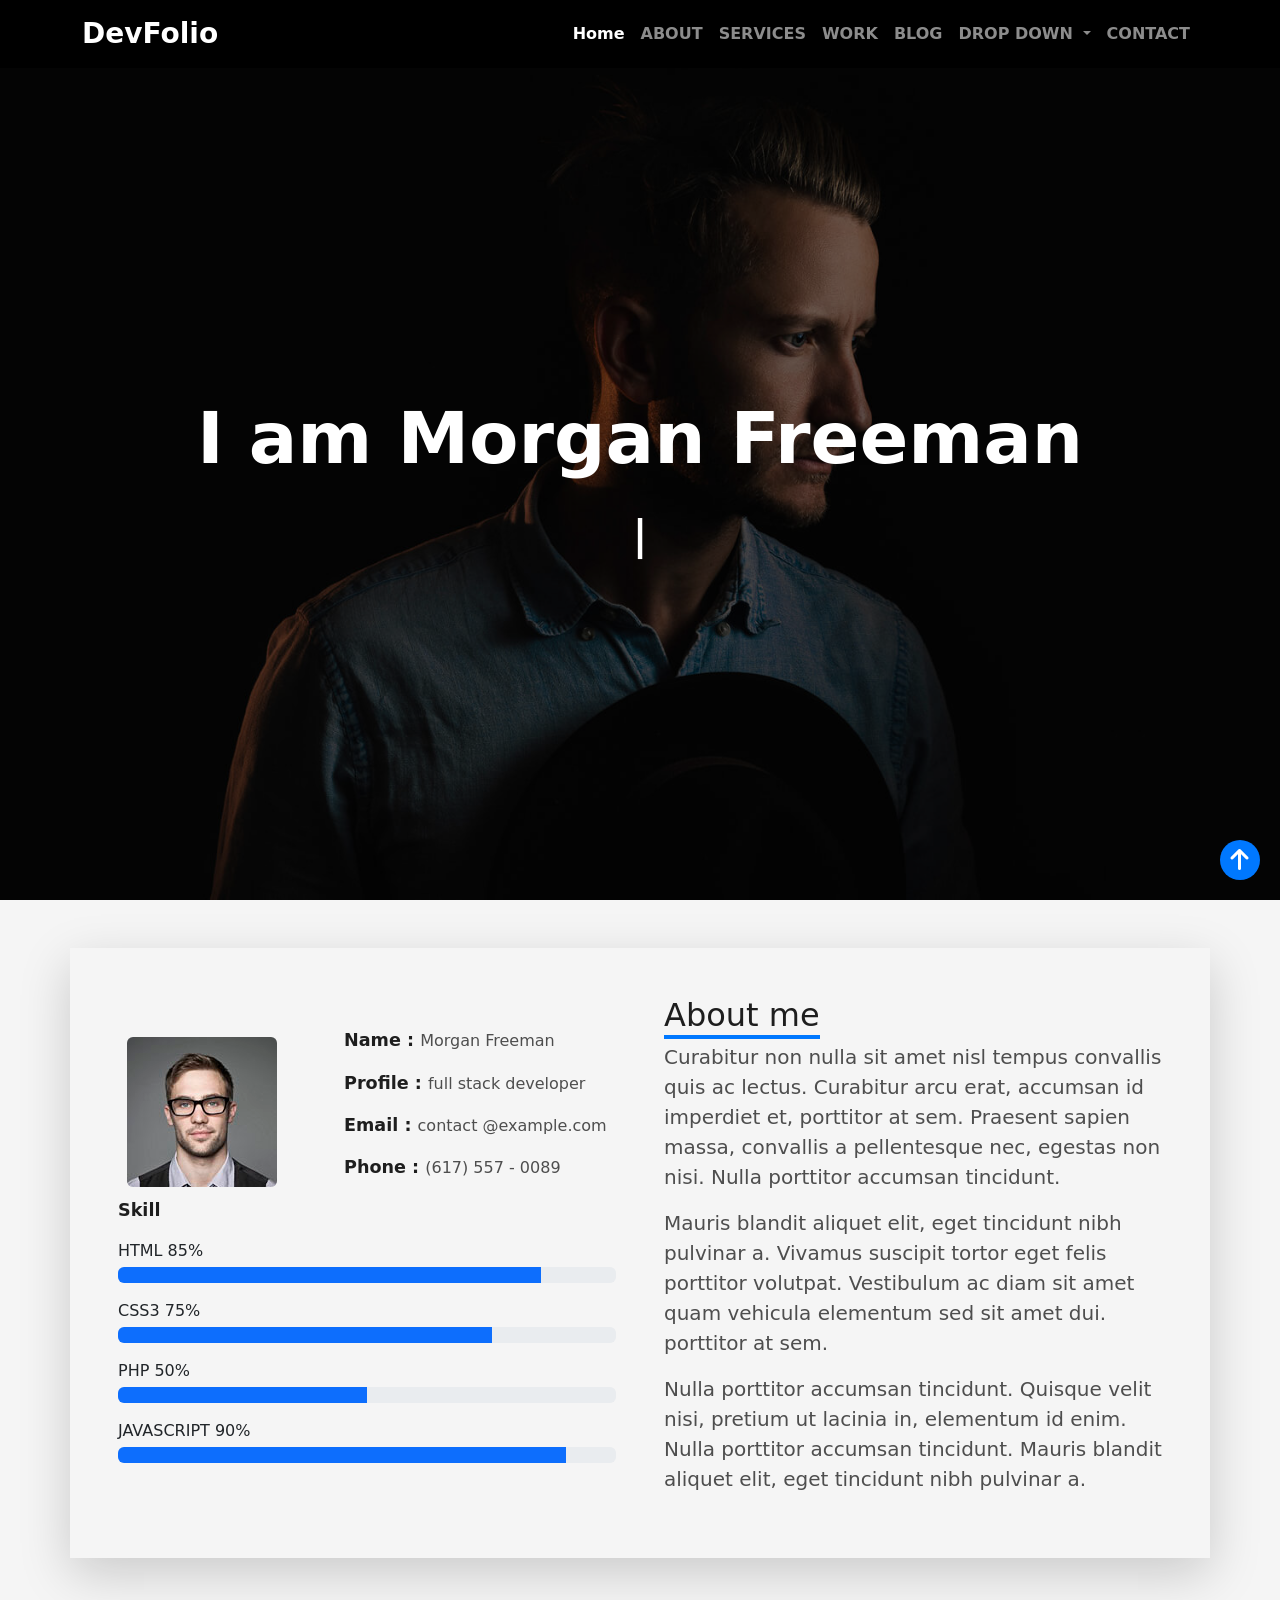
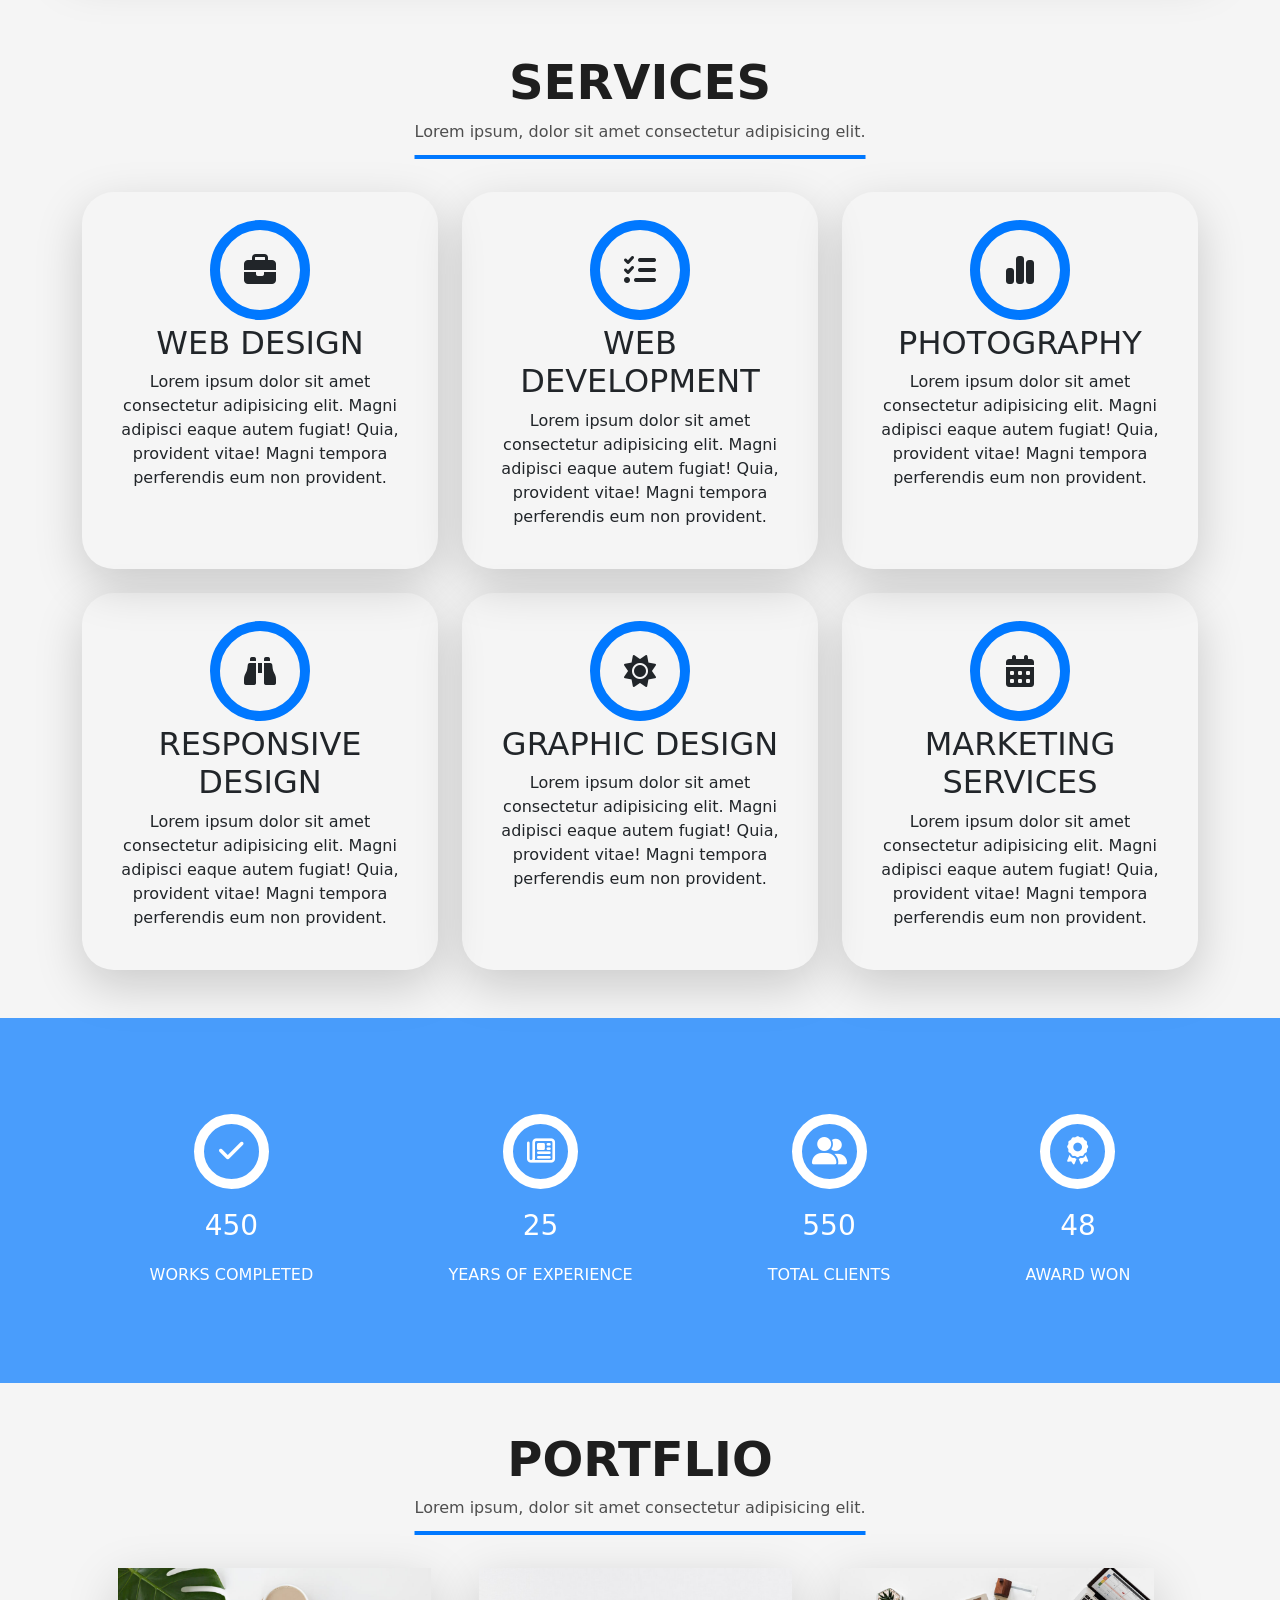
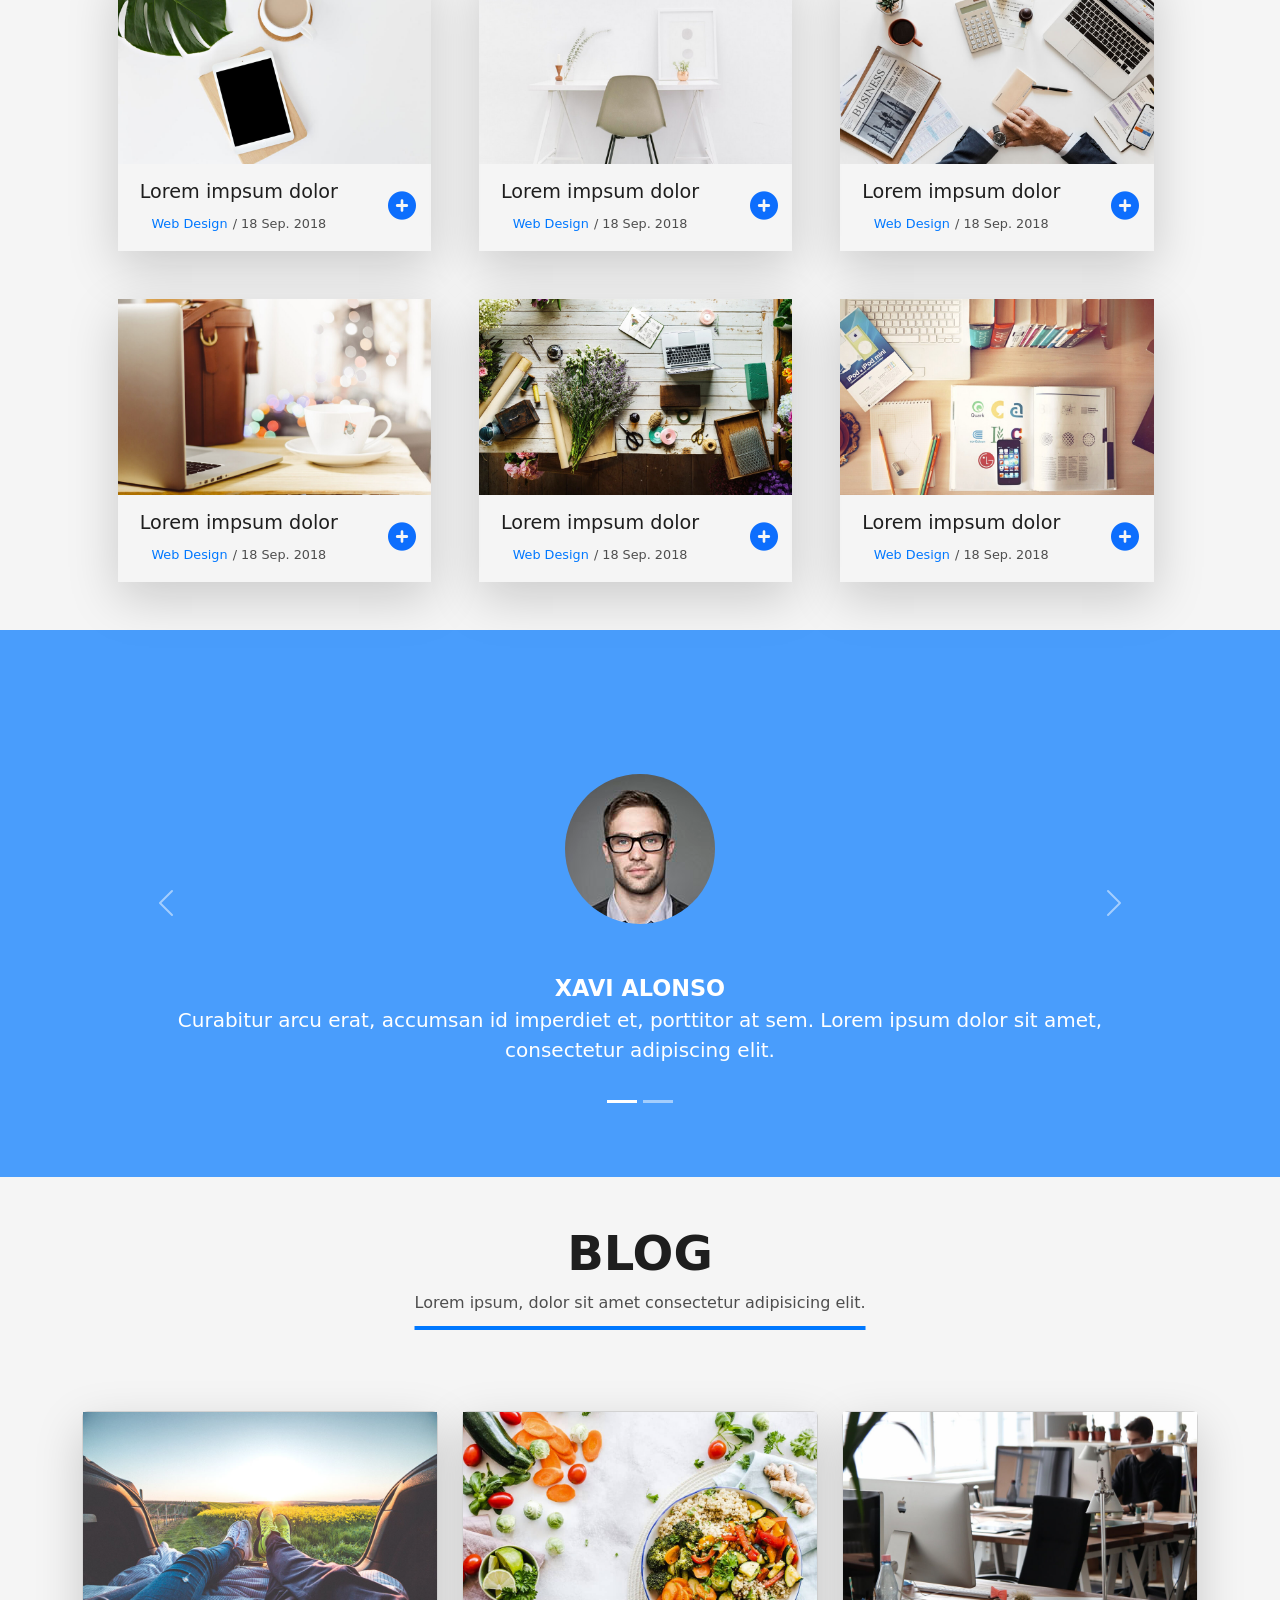
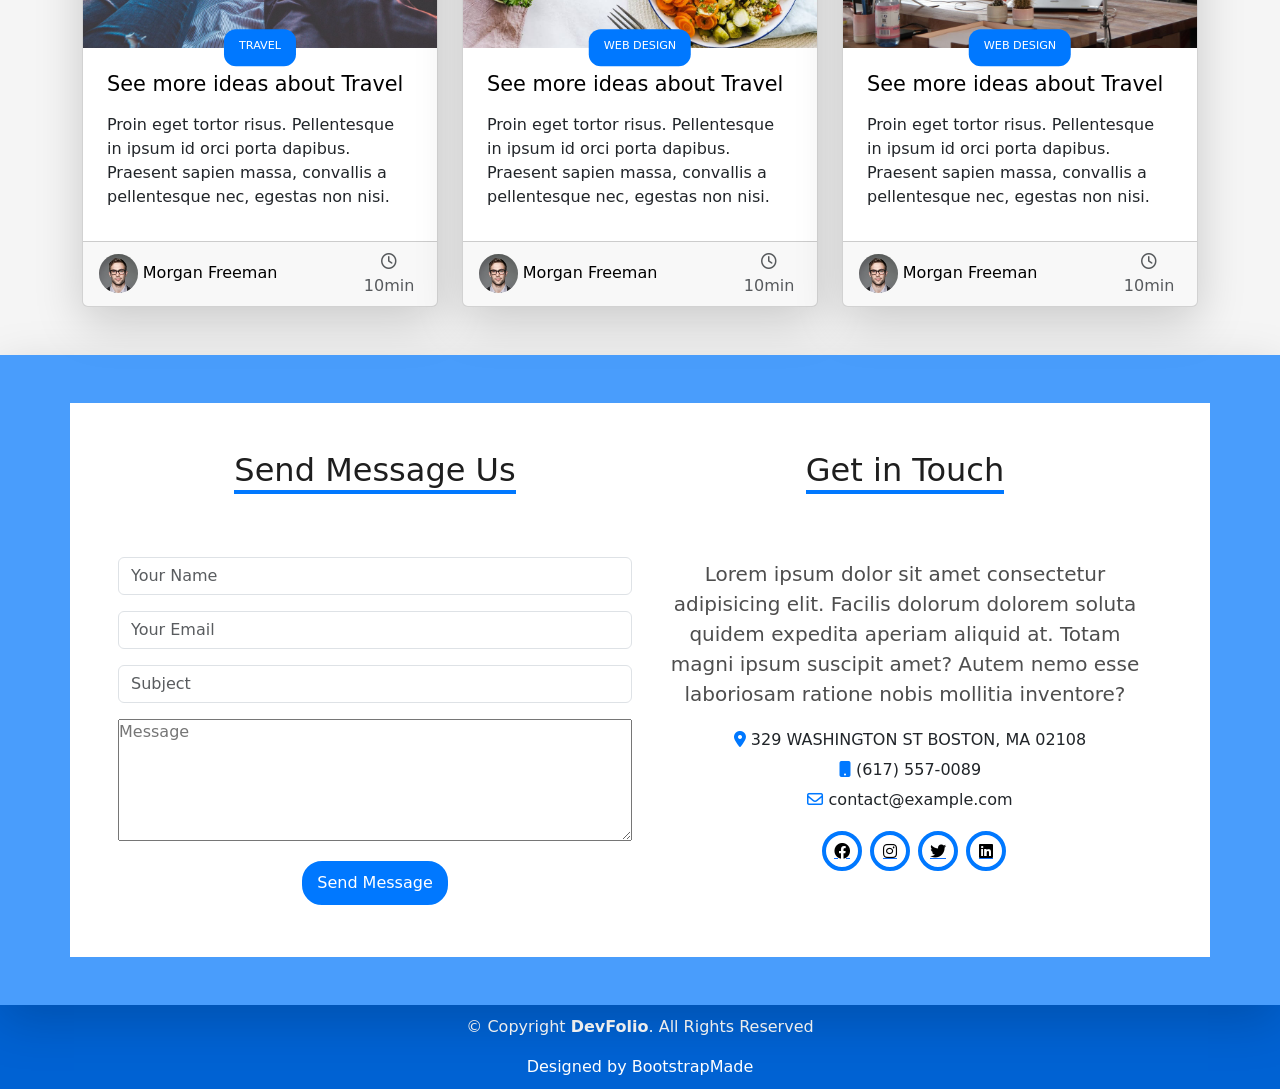
<file: index.html>
<!doctype html>
<html lang="en">

<head>
  <meta charset="utf-8">
  <meta name="viewport" content="width=device-width, initial-scale=1">
  <title>Devfolio</title>
  <link rel="icon" href="images/favicon.png">


  <link rel="stylesheet" href="css/all.min.css">
  <link rel="stylesheet" href="css/bootstrap.min.css">
  <link rel="stylesheet" href="css/devfoliocss.css">
</head>

<body>

  <header id="Home" class="home">

    <nav class="navbar navbar-expand-lg navbar-dark  devfolio-navbar">
      <div class="container">
        <a class="navbar-brand" href="#">DevFolio</a>
        <button class="navbar-toggler" type="button" data-bs-toggle="collapse" data-bs-target="#navbarSupportedContent"
          aria-controls="navbarSupportedContent" aria-expanded="false" aria-label="Toggle navigation">
          <span class="navbar-toggler-icon"></span>
        </button>
        <div class="collapse navbar-collapse" id="navbarSupportedContent">
          <ul class="navbar-nav ms-auto mb-2 mb-lg-0">
            <li class="nav-item">
              <a class="nav-link active" aria-current="page" href="#Home">Home</a>
            </li>
            <li class="nav-item">
              <a class="nav-link" href="#About">ABOUT</a>
            </li>
            <li class="nav-item">
              <a class="nav-link" href="#Services">SERVICES</a>
            </li>
            <li class="nav-item">
              <a class="nav-link" href="#Work">WORK</a>
            </li>
            <li class="nav-item">
              <a class="nav-link" href="#Blog">BLOG</a>
            </li>
            <li class="nav-item dropdown">
              <a class="nav-link dropdown-toggle" href="#" role="button" data-bs-toggle="dropdown"
                aria-expanded="false">
                DROP DOWN
              </a>
              <ul class="dropdown-menu">
                <li><a class="dropdown-item" href="#">Drop Down 1</a></li>
                <li><div class="dropend">
                  <a class="dropdown-item dropdown-toggle" href="#" role="" data-bs-toggle="dropdown" aria-expanded="false">Deep Drop Down</a>
                  <ul class="dropdown-menu">
                    <li><a class="dropdown-item" href="#">Deep Drop Down 1</a></li>
                    <li><a class="dropdown-item" href="#">Deep Drop Down 2</a></li>
                    <li><a class="dropdown-item" href="#">Deep Drop Down 3</a></li>
                    <li><a class="dropdown-item" href="#">Deep Drop Down 4</a></li>
                    <li><a class="dropdown-item" href="#">Deep Drop Down 5</a></li>
                  </ul>
                </div>
                </li>
                <li><a class="dropdown-item" href="#">Drop Down 2</a></li>
                <li><a class="dropdown-item" href="#">Drop Down 3</a></li>
                <li><a class="dropdown-item" href="#">Drop Down 4</a></li>


              </ul>
            </li>
            <li class="nav-item">
              <a class="nav-link" href="#Contact">CONTACT</a>
            </li>

          </ul>

        </div>
      </div>
    </nav>

    <div class="dark-layer">
      <div class="home-content">
        <h1>I am Morgan Freeman</h1>
        <span></span>
      </div>

    </div>
  </header>

  <section id="About" class="about-section p-5">
    <div class="container about-content shadow-lg p-sm-5 p-3 gap-5 d-flex flex-lg-row flex-column align-items-center">
      <div class="left">
        <div class="d-flex justify-content-around flex-md-row flex-column align-items-center gap-5 ">
          <div >
            <div class="w-100">
              <img src="./images/testimonial-2.jpg" class="rounded" alt="">
            </div>
          </div>
          <div >
            <p><span>Name : </span><span>Morgan Freeman</span></p>
            <p><span>Profile : </span><span>full stack developer</span></p>
            <p><span>Email : </span> <span>contact @example.com</span></p>
            <p><span>Phone : </span> <span>(617) 557 - 0089</span></p>
          </div>


        </div>
        <div>
          <p class="skill">Skill</p>
          <div class="mb-3">
            <span>HTML 85%</span>
            <div class="progress mt-1" role="progressbar" aria-label="Basic example" aria-valuenow="75"
              aria-valuemin="0" aria-valuemax="100">
              <div class="progress-bar html-Width"></div>
            </div>
          </div>
          <div class="mb-3">
            <span>CSS3 75%</span>
            <div class="progress mt-1" role="progressbar" aria-label="Basic example" aria-valuenow="75"
              aria-valuemin="0" aria-valuemax="100">
              <div class="progress-bar w-75"></div>
            </div>
          </div>
          <div class="mb-3">
            <span>PHP 50%</span>
            <div class="progress mt-1" role="progressbar" aria-label="Basic example" aria-valuenow="75"
              aria-valuemin="0" aria-valuemax="100">
              <div class="progress-bar w-50"></div>
            </div>
          </div>
          <div class="mb-3">
            <span>JAVASCRIPT 90%</span>
            <div class="progress mt-1" role="progressbar" aria-label="Basic example" aria-valuenow="75"
              aria-valuemin="0" aria-valuemax="100">
              <div class="progress-bar JS-Width"></div>
            </div>
          </div>
        </div>

      </div>
      <div class="right">
        <h5 class="address-section">About me</h5>
        <p>Curabitur non nulla sit amet nisl tempus convallis quis ac lectus. Curabitur arcu erat, accumsan id imperdiet
          et, porttitor at sem. Praesent sapien massa, convallis a pellentesque nec, egestas non nisi. Nulla porttitor
          accumsan tincidunt.</p>
        <p>Mauris blandit aliquet elit, eget tincidunt nibh pulvinar a. Vivamus suscipit tortor eget felis porttitor
          volutpat. Vestibulum ac diam sit amet quam vehicula elementum sed sit amet dui. porttitor at sem.</p>
        <p>Nulla porttitor accumsan tincidunt. Quisque velit nisi, pretium ut lacinia in, elementum id enim. Nulla
          porttitor accumsan tincidunt. Mauris blandit aliquet elit, eget tincidunt nibh pulvinar a.</p>
      </div>
    </div>
  </section>

  <section class="services-section p-5" id="Services">
    <div class="container services-content text-center ">
      <h3 class="title">services</h3>
      <p class="caption-title mb-5">Lorem ipsum, dolor sit amet consectetur adipisicing elit.</p>
      <div class="d-flex justify-content-around flex-wrap gap-4">
        <div class="services-skill flex-md-grow-1 text-center shadow-lg p-md-4 p-3 rounded-5">
          <div class="my-1"><span><i class="fa fa-briefcase "></i></span></div>
          <h2>WEB DESIGN</h2>
          <p>Lorem ipsum dolor sit amet consectetur adipisicing elit. Magni adipisci eaque autem fugiat! Quia, provident
            vitae! Magni tempora perferendis eum non provident.</p>
        </div>
        <div class="services-skill flex-md-grow-1 text-center shadow-lg p-md-4 p-3 rounded-5">
          <div class="my-1"><span><i class="fa-solid fa-list-check"></i></span></div>
          <h2>WEB DEVELOPMENT</h2>
          <p>Lorem ipsum dolor sit amet consectetur adipisicing elit. Magni adipisci eaque autem fugiat! Quia, provident
            vitae! Magni tempora perferendis eum non provident.</p>
        </div>
        <div class="services-skill flex-md-grow-1 text-center shadow-lg p-md-4 p-3 rounded-5">
          <div class="my-1"><span><i class="fa-solid fa-chart-simple"></i></span></div>
          <h2>PHOTOGRAPHY</h2>
          <p>Lorem ipsum dolor sit amet consectetur adipisicing elit. Magni adipisci eaque autem fugiat! Quia, provident
            vitae! Magni tempora perferendis eum non provident.</p>
        </div>
        <div class="services-skill flex-md-grow-1 text-center shadow-lg p-md-4 p-3 rounded-5">
          <div class="my-1"><span><i class="fa-solid fa-binoculars"></i></span></div>
          <h2>RESPONSIVE DESIGN</h2>
          <p>Lorem ipsum dolor sit amet consectetur adipisicing elit. Magni adipisci eaque autem fugiat! Quia, provident
            vitae! Magni tempora perferendis eum non provident.</p>
        </div>
        <div class="services-skill flex-md-grow-1 text-center shadow-lg p-md-4 p-3 rounded-5">
          <div class="my-1"><span><i class="fa-solid fa-sun"></i></span></div>
          <h2>GRAPHIC DESIGN</h2>
          <p>Lorem ipsum dolor sit amet consectetur adipisicing elit. Magni adipisci eaque autem fugiat! Quia, provident
            vitae! Magni tempora perferendis eum non provident.</p>
        </div>
        <div class="services-skill flex-md-grow-1 text-center shadow-lg p-md-4 p-3 rounded-5">
          <div class="my-1"><span><i class="fa-solid fa-calendar-days"></i> </span></div>
          <h2>MARKETING SERVICES</h2>
          <p>Lorem ipsum dolor sit amet consectetur adipisicing elit. Magni adipisci eaque autem fugiat! Quia, provident
            vitae! Magni tempora perferendis eum non provident.</p>
        </div>
      </div>
    </div>
  </section>

  <section class=" achievements position-relative text-white text-center">
    <div class="container achievements-content d-flex flex-wrap flex-md-nowrap justify-content-around py-5 position-relative z-1">
      <div class="p-5">
        <span class="mb-3"><i class="fa-sm fa-solid fa-check"></i></span>
        <p class="fs-3">450</p>
        <span>WORKS COMPLETED</span>
      </div>
      <div class="p-5">
        <span class="mb-3"><i class="fa-sm fa-regular fa-newspaper"></i></span>
        <p class="fs-3">25</p>
        <span>YEARS OF EXPERIENCE</span>
      </div>
      <div class="p-5">
        <span class="mb-3"><i class="fa-sm fa-solid fa-user-group"></i></span>
        <p class="fs-3">550</p>
        <span>TOTAL CLIENTS</span>
      </div>
      <div class="p-5">
        <span class="mb-3"><i class="fa-sm fa-solid fa-award"></i></span>
        <p class="fs-3">48</p>
        <span>AWARD WON</span>
      </div>
    </div>
    <div class="layer"></div>
  </section>

  <section id="Work" class="work-section">
    <div class="container work-content text-center p-5">
      <h3 class="title">Portflio</h3>
      <p class="caption-title mb-5">Lorem ipsum, dolor sit amet consectetur adipisicing elit.</p>

      <div class="d-flex flex-wrap gap-xl-5 gap-lg-4 gap-5">

        <div class="work shadow-lg ">
          <div class="overflow-hidden">
            <img src="images/work-1.jpg" class="w-100" alt="">
          </div>
          <div class="d-flex justify-content-around align-items-center py-3  ">
            <div>
              <h2>Lorem impsum dolor</h2>
              <span>Web Design</span>
              <span> / 18 Sep. 2018</span>
            </div>
            <a href=""><i class="fa-solid fa-plus w-50 ms-auto fa-plus-circle fs-3"></i></a>
          </div>
        </div>
        
        <div class="work shadow-lg ">
<div class="overflow-hidden">
            <img src="images/work-2.jpg" class="w-100" alt="">
</div>
          <div class="d-flex justify-content-around align-items-center py-3  ">
            <div>
              <h2>Lorem impsum dolor</h2>
              <span>Web Design</span>
              <span> / 18 Sep. 2018</span>
            </div>

            <a href=""><i class="fa-solid fa-plus w-50 ms-auto fa-plus-circle fs-3"></i></a>

          </div>
        </div>
        <div class="work shadow-lg ">
<div class="overflow-hidden">
            <img src="images/work-3.jpg" class="w-100" alt="">
</div>
          <div class="d-flex justify-content-around align-items-center py-3  ">
            <div>
              <h2>Lorem impsum dolor</h2>
              <span>Web Design</span>
              <span> / 18 Sep. 2018</span>
            </div>

            <a href=""><i class="fa-solid fa-plus w-50 ms-auto fa-plus-circle fs-3"></i></a>

          </div>
        </div>
        <div class="work shadow-lg ">
<div class="overflow-hidden">
            <img src="images/work-4.jpg" class="w-100" alt="">
</div>
          <div class="d-flex justify-content-around align-items-center py-3  ">
            <div>
              <h2>Lorem impsum dolor</h2>
              <span>Web Design</span>
              <span> / 18 Sep. 2018</span>
            </div>

            <a href=""><i class="fa-solid fa-plus w-50 ms-auto fa-plus-circle fs-3"></i></a>

          </div>
        </div>
        <div class="work shadow-lg ">
<div class="overflow-hidden">
            <img src="images/work-5.jpg" class="w-100 overflow-hidden" alt="">
</div>
          <div class="d-flex justify-content-around align-items-center py-3  ">
            <div>
              <h2>Lorem impsum dolor</h2>
              <span>Web Design</span>
              <span> / 18 Sep. 2018</span>
            </div>

            <a href=""><i class="fa-solid fa-plus w-50 ms-auto fa-plus-circle fs-3"></i></a>

          </div>
        </div>
        <div class="work shadow-lg ">
<div class="overflow-hidden">
            <img src="images/work-6.jpg" class="w-100" alt="">
</div>
          <div class="d-flex justify-content-around align-items-center py-3  ">
            <div>
              <h2>Lorem impsum dolor</h2>
              <span>Web Design</span>
              <span> / 18 Sep. 2018</span>
            </div>

            <a href=""><i class="fa-solid fa-plus w-50 ms-auto fa-plus-circle fs-3"></i></a>

          </div>
        </div>
      </div>
  </section>


  <section class="carousel-section position-relative text-white text-center">
    <div class="container carousel-content position-relative z-2 py-5">

      <div id="carouselExampleIndicators" class="py-5 carousel slide position-relative z-2">
        <div class="carousel-indicators">
          <button type="button" data-bs-target="#carouselExampleIndicators" data-bs-slide-to="0" class="active" aria-current="true" aria-label="Slide 1"></button>
          <button type="button" data-bs-target="#carouselExampleIndicators" data-bs-slide-to="1"  aria-label="Slide 2"></button>
        </div>
        <div class="carousel-inner ">
          <div class="carousel-item active text-center">
            <div>
              <img src="images/testimonial-2.jpg" class="rounded-circle my-5" alt="...">
            </div>
            <span>XAVI ALONSO</span>
            <p class="px-4 px-lg-5">
              Curabitur arcu erat, accumsan id imperdiet et, porttitor at sem. Lorem ipsum dolor sit amet,
              consectetur adipiscing elit.
            </p>
          </div>
          <div class="carousel-item text-center">
            <div>
            <img src="images/testimonial-4.jpg" class="rounded-circle my-5" alt="...">
            </div>
            <span>MARTA SOCRATE</span>
          <p class="px-4 px-lg-5">Curabitur arcu erat, accumsan id imperdiet et, porttitor at sem. Lorem ipsum dolor sit amet,
            consectetur adipiscing elit.</p>
          </div>

        </div>
        <button class="carousel-control-prev" type="button" data-bs-target="#carouselExampleIndicators" data-bs-slide="prev">
          <span class="carousel-control-prev-icon" aria-hidden="true"></span>
          <span class="visually-hidden">Previous</span>
        </button>
        <button class="carousel-control-next" type="button" data-bs-target="#carouselExampleIndicators" data-bs-slide="next">
          <span class="carousel-control-next-icon" aria-hidden="true"></span>
          <span class="visually-hidden">Next</span>
        </button>
      </div>

    </div>
    <div class="layer"></div>
  </section>


  <section id="Blog" class="blog-section py-5">
    <div class="container blog-content text-center">
      <h3 class="title mb-2">blog</h3>
      <p class="caption-title mb-5">Lorem ipsum, dolor sit amet consectetur adipisicing elit.</p>
      <div class="d-flex flex-wrap flex-lg-nowrap gap-4 mt-5">

        <div class="card  shadow-lg text-center">
          <div class="position-relative">
<a href="">     <img src="images/post-1.jpg" class="w-100" alt="">      </a>
<div class="sub-title">
  <h6>travel</h6>
</div>
          </div>
          <div class="card-body text-start p-4">
            <h3 class="card-title mb-3"><a href="">See more ideas about Travel</a></h3>
            <p class="card-text mb-2">Proin eget tortor risus. Pellentesque in ipsum id orci porta dapibus. Praesent sapien massa, convallis a pellentesque nec, egestas non nisi.</p>
          </div>
          <div class="card-footer text-body-secondary d-flex justify-content-between align-items-center">
<div class="text-start">
  <img src="images/testimonial-2.jpg" width="15%" class="rounded-circle" alt="">
<span class="cursor-pointer">Morgan Freeman</span>
</div>
<span><i class="fa-regular fa-clock"></i> 10min</span>
          </div>
      </div>

      <div class="card shadow-lg text-center">
<div class="position-relative">
<a href="">
            <img src="images/post-2.jpg" class="w-100" alt="">
            
</a>
<div class="sub-title">
  <h6>web design</h6>
</div>
        </div>
        <div class="card-body text-start p-4">
          <h3 class="card-title mb-3"><a href="">See more ideas about Travel</a></h3>
          <p class="card-text mb-2">Proin eget tortor risus. Pellentesque in ipsum id orci porta dapibus. Praesent sapien massa, convallis a pellentesque nec, egestas non nisi.</p>
        </div>
        <div class="card-footer text-body-secondary d-flex justify-content-between align-items-center">
<div class="text-start">
<img src="images/testimonial-2.jpg" width="15%" class="rounded-circle" alt="">
<span class="cursor-pointer">Morgan Freeman</span>
</div>
<span><i class="fa-regular fa-clock"></i> 10min</span>

        </div>
    </div>
    <div class="card shadow-lg text-center">

      <div class="position-relative">
<a href="">
          <img src="images/post-3.jpg" class="w-100" alt="">
</a>
<div class="sub-title">
  <h6>web design</h6>
</div>
      </div>
      <div class="card-body text-start p-4">
        <h3 class="card-title mb-3"><a href="">See more ideas about Travel</a></h3>
        <p class="card-text mb-2">Proin eget tortor risus. Pellentesque in ipsum id orci porta dapibus. Praesent sapien massa, convallis a pellentesque nec, egestas non nisi.</p>
      </div>
      <div class="card-footer text-body-secondary d-flex justify-content-between align-items-center">
<div class="text-start">
<img src="images/testimonial-2.jpg" width="15%" class="rounded-circle" alt="">
<span class="cursor-pointer">Morgan Freeman</span>
</div>
<span><i class="fa-regular fa-clock"></i> 10min</span>

      </div>
  </div>
      </div>

    </div>

  </section>

<section id="Contact" class="contact-section position-relative p-5 shadow-lg">
  <div class=" container text-center contact-content d-flex flex-wrap flex-lg-nowrap gap-3 p-5 position-relative z-2 bg-white ">
<div class="right-contact" >
  <h5 class="address-section">Send Message Us</h5>

  <div class=" d-flex flex-wrap gap-3 mt-5">
    <input type="text" class="form-control" name="name" placeholder="Your Name">
    
    <input type="email" class="form-control" name="email"  placeholder="Your Email">
    
    <input type="text" class="form-control" name="subject" placeholder="Subject">

    <textarea name="message" class="w-100" id="" cols="30" placeholder="Message" rows="5"></textarea>
  
    <button class="btn btn-message m-auto">Send Message</button>
  </div>
</div>
<div class="left-contact">
  <h5 class="address-section">Get in Touch</h5>

  <p>Lorem ipsum dolor sit amet consectetur adipisicing elit. Facilis dolorum dolorem soluta quidem expedita aperiam aliquid at. Totam magni ipsum suscipit amet? Autem nemo esse laboriosam ratione nobis mollitia inventore?</p>

  <ul>
    <li><span><i class="fa-solid fa-location-dot"></i></span> 329 WASHINGTON ST BOSTON, MA 02108</li>
    <li><span><i class="fa-solid fa-mobile-button"></i></span> (617) 557-0089</li>
    <li><span><i class="fa-regular fa-envelope"></i></span> contact@example.com</li>
  </ul>

  <div>
<ul>
  <a class="ms-2" href=""><span><i class="fa-brands fa-facebook"></i></span></a>

<a class="ms-2" href=""><span><i class="fa-brands fa-instagram"></i></span></a>

<a class="ms-2" href=""><span><i class="fa-brands fa-twitter"></i></span></a>

<a class="ms-2" href=""><span><i class="fa-brands fa-linkedin"></i></span></a>

</ul>

  </div>
</div>

  </div>
    <div class="layer"></div>
</section>


<footer>
  <p>© Copyright <strong>DevFolio</strong>. All Rights Reserved</p>
  <div>Designed by <a href="">BootstrapMade</a></div>
</footer>

<div class="up-icon">
  <a href="#"><i class="fa-solid fa-arrow-up fa-xl text-white"></i></a>
</div>
  <script src="https://cdn.jsdelivr.net/npm/bootstrap@5.3.2/dist/js/bootstrap.bundle.min.js"></script>
</body>

</html>
</file>
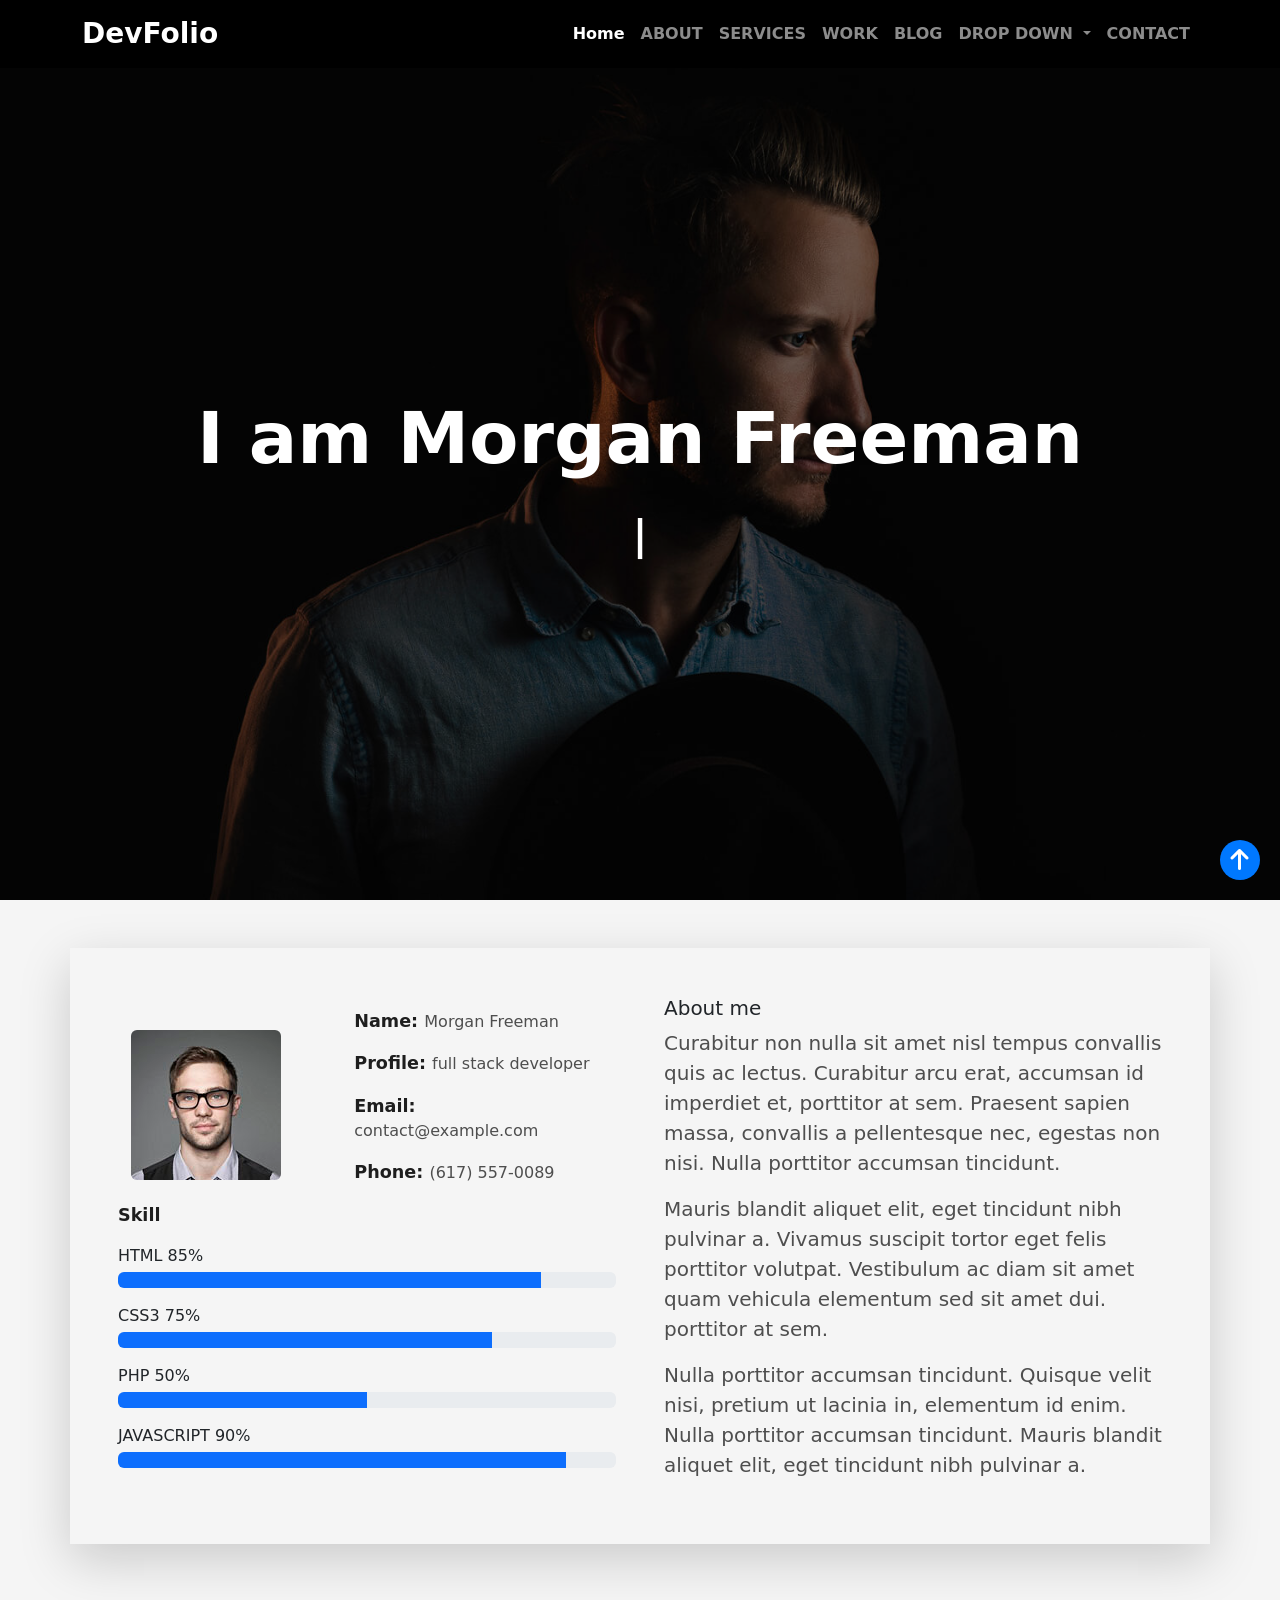
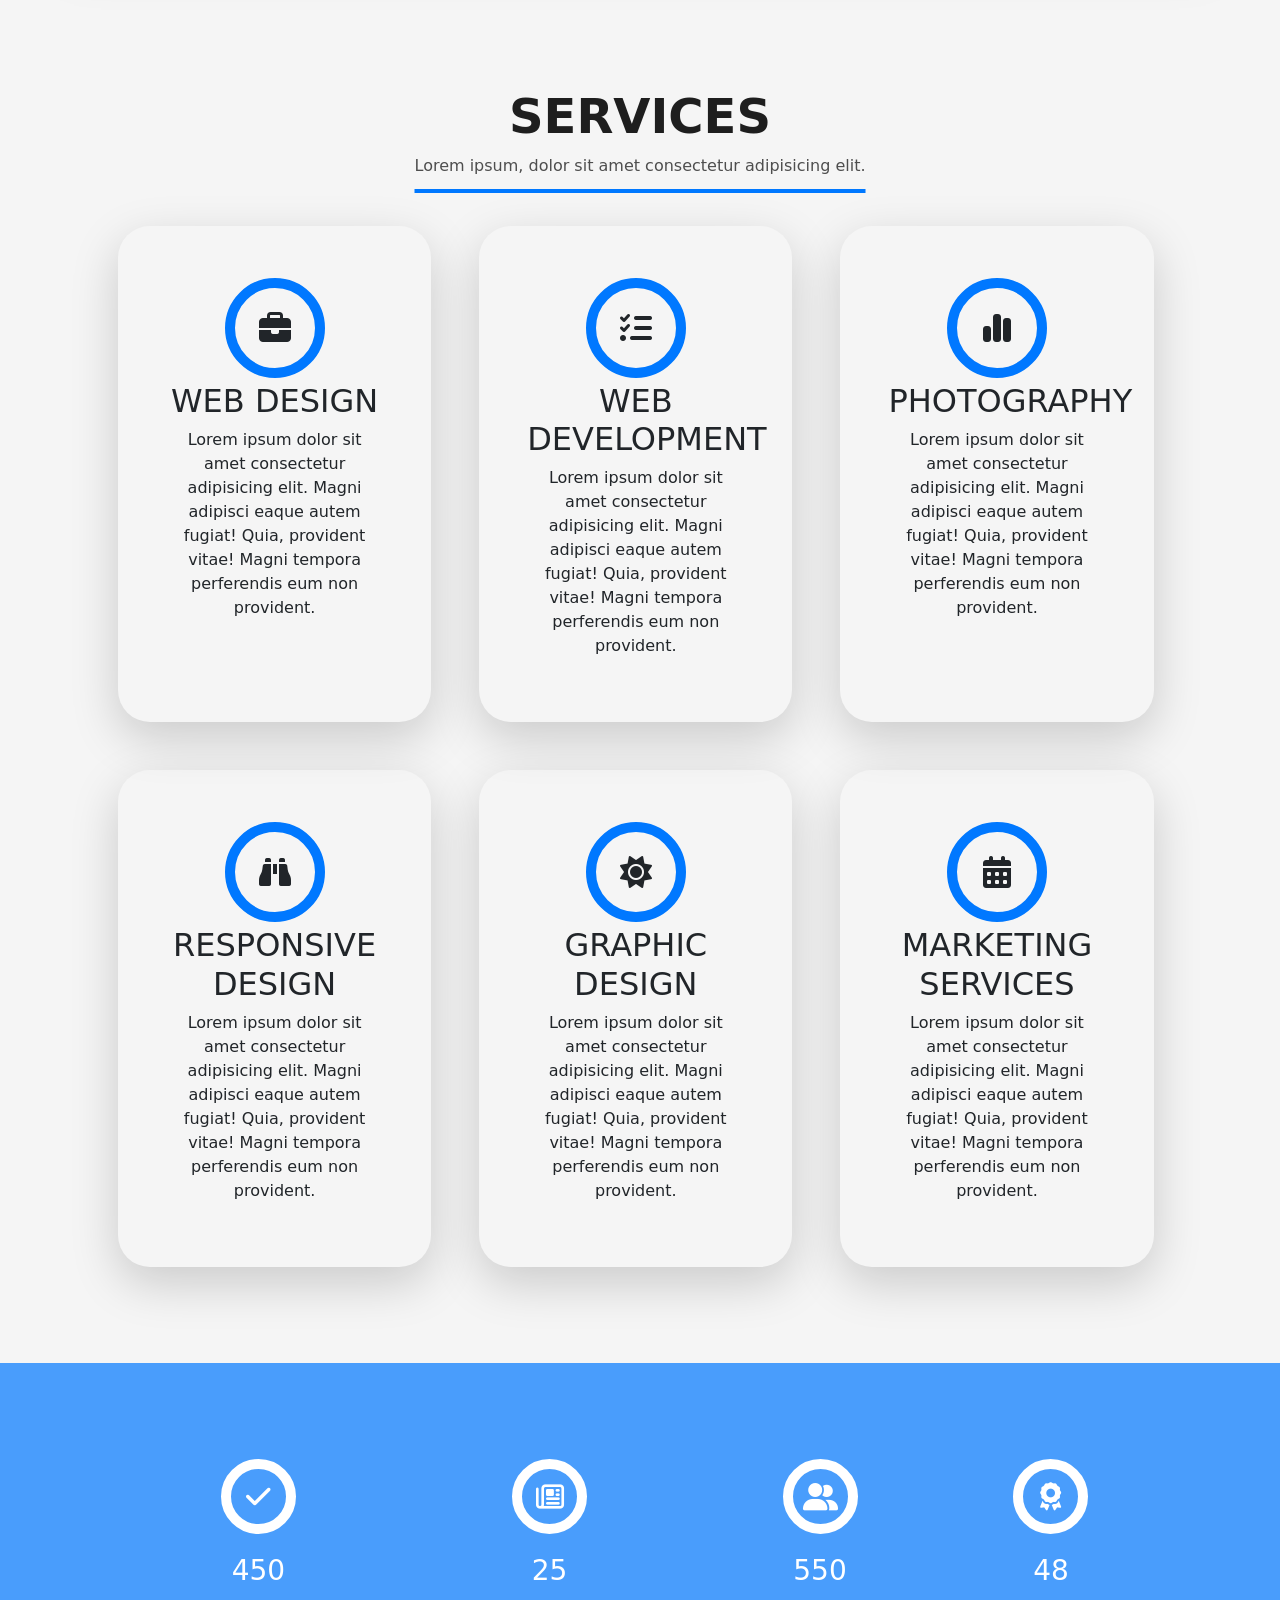
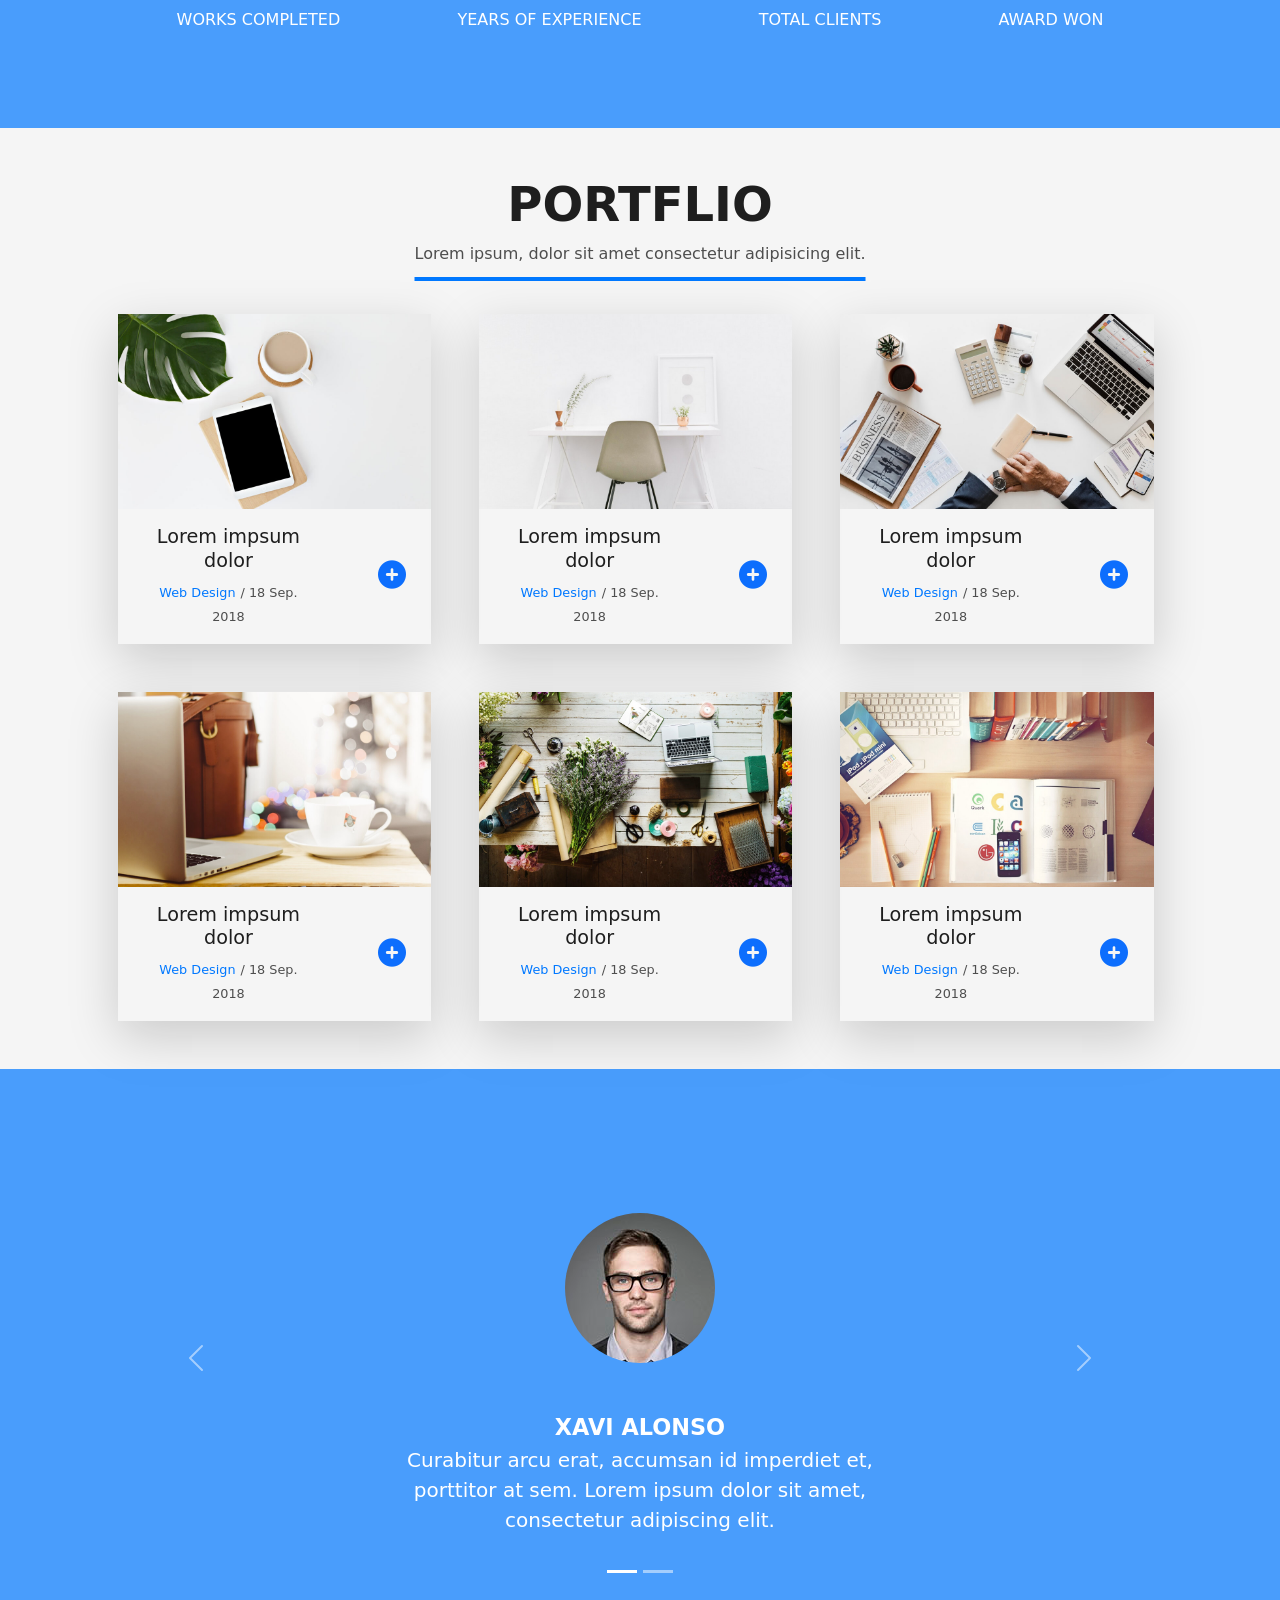
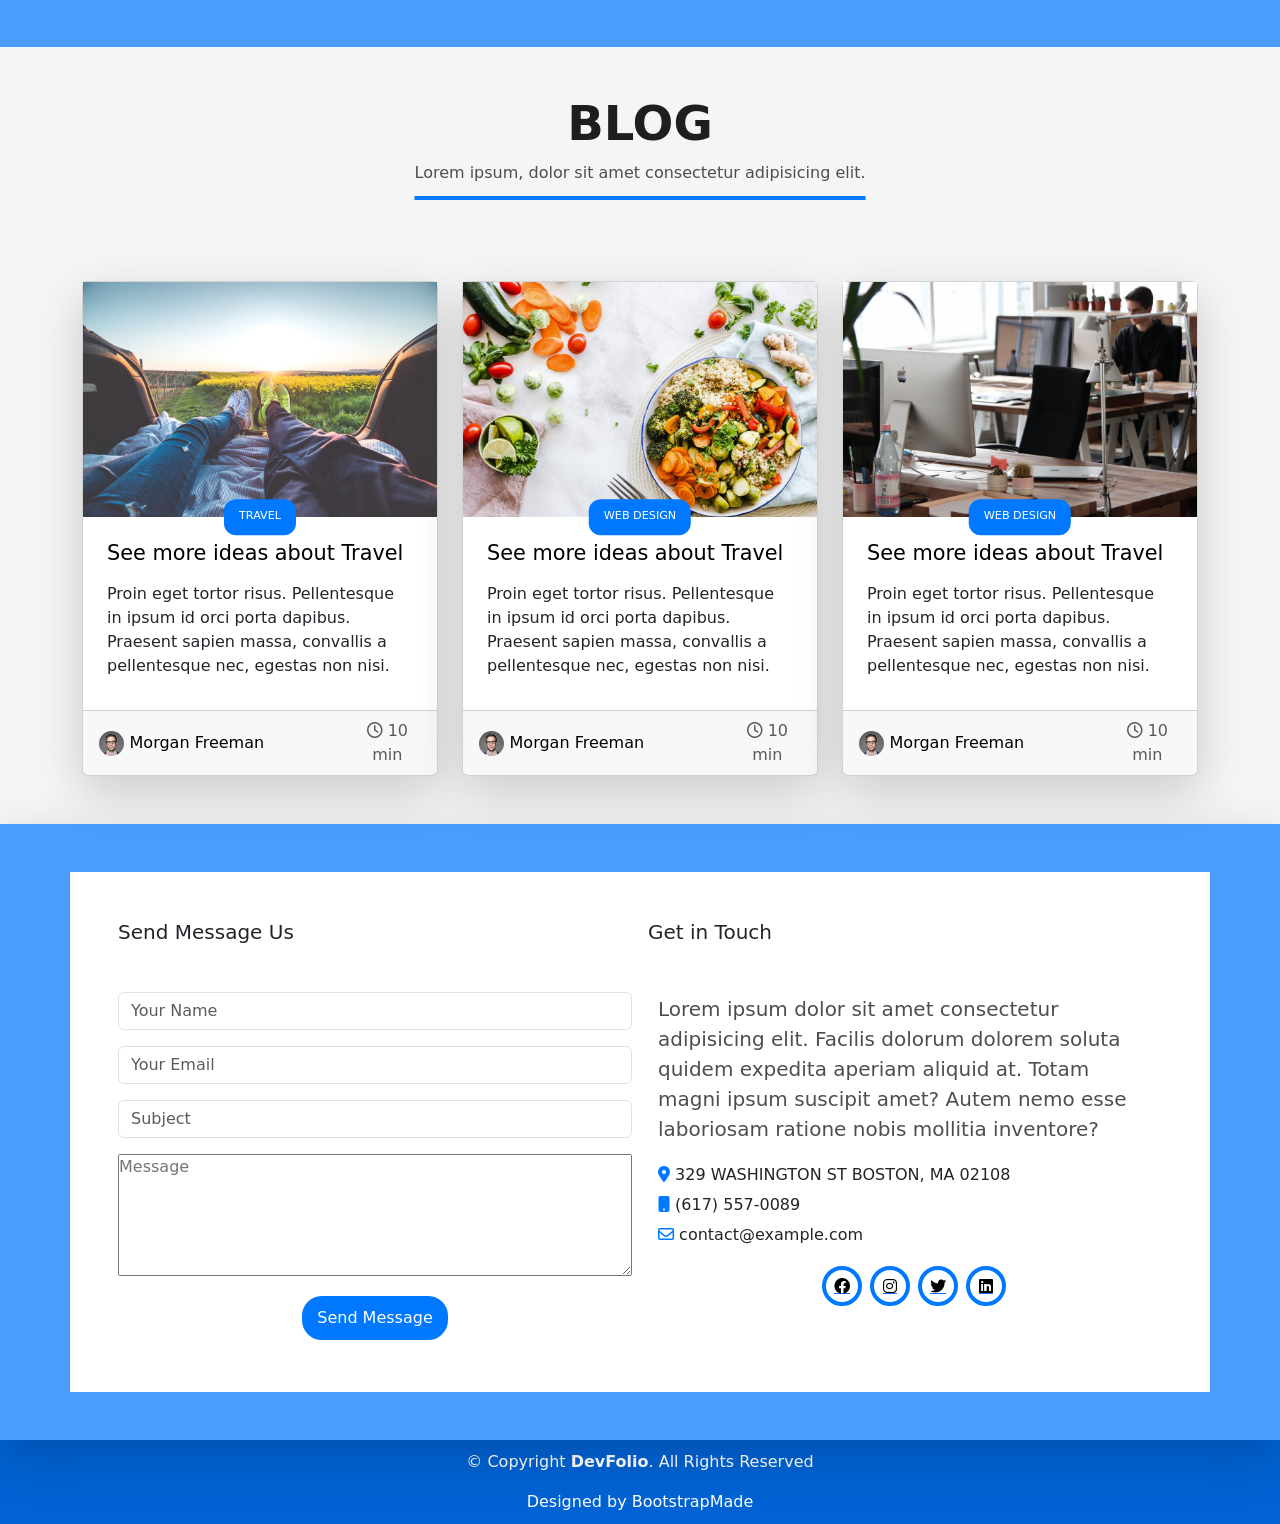
<file: devfolio.html>
<!doctype html>
<html lang="en">

<head>
  <meta charset="utf-8">
  <meta name="viewport" content="width=device-width, initial-scale=1">
  <title>Devfolio</title>
  <link rel="icon" href="images/favicon.png">


  <link rel="stylesheet" href="css/all.min.css">
  <link rel="stylesheet" href="css/bootstrap.min.css">

  <link rel="stylesheet" href="css/devfoliocss.css">
</head>

<body>

  <header id="Home" class="home">

    <nav class="navbar navbar-expand-lg navbar-dark  devfolio-navbar">
      <div class="container">
        <a class="navbar-brand" href="#">DevFolio</a>
        <button class="navbar-toggler" type="button" data-bs-toggle="collapse" data-bs-target="#navbarSupportedContent"
          aria-controls="navbarSupportedContent" aria-expanded="false" aria-label="Toggle navigation">
          <span class="navbar-toggler-icon"></span>
        </button>
        <div class="collapse navbar-collapse" id="navbarSupportedContent">
          <ul class="navbar-nav ms-auto mb-2 mb-lg-0">
            <li class="nav-item">
              <a class="nav-link active" aria-current="page" href="#Home">Home</a>
            </li>
            <li class="nav-item">
              <a class="nav-link" href="#About">ABOUT</a>
            </li>
            <li class="nav-item">
              <a class="nav-link" href="#Services">SERVICES</a>
            </li>
            <li class="nav-item">
              <a class="nav-link" href="#Work">WORK</a>
            </li>
            <li class="nav-item">
              <a class="nav-link" href="#Blog">BLOG</a>
            </li>
            <li class="nav-item dropdown">
              <a class="nav-link dropdown-toggle" href="#" role="button" data-bs-toggle="dropdown"
                aria-expanded="false">
                DROP DOWN
              </a>
              <ul class="dropdown-menu">
                <li><a class="dropdown-item" href="#">Drop Down 1</a></li>
                <li><div class="dropend">
                  <a class="dropdown-item dropdown-toggle" href="#" role="" data-bs-toggle="dropdown" aria-expanded="false">Deep Drop Down</a>
                  <ul class="dropdown-menu">
                    <li><a class="dropdown-item" href="#">Deep Drop Down 1</a></li>
                    <li><a class="dropdown-item" href="#">Deep Drop Down 2</a></li>
                    <li><a class="dropdown-item" href="#">Deep Drop Down 3</a></li>
                    <li><a class="dropdown-item" href="#">Deep Drop Down 4</a></li>
                    <li><a class="dropdown-item" href="#">Deep Drop Down 5</a></li>
                  </ul>
                </div>
                </li>
                <li><a class="dropdown-item" href="#">Drop Down 2</a></li>
                <li><a class="dropdown-item" href="#">Drop Down 3</a></li>
                <li><a class="dropdown-item" href="#">Drop Down 4</a></li>


              </ul>
            </li>
            <li class="nav-item">
              <a class="nav-link" href="#Contact">CONTACT</a>
            </li>

          </ul>

        </div>
      </div>
    </nav>

    <div class="dark-layer">
      <div class="home-content">
        <h1>I am Morgan Freeman</h1>
        <span></span>
      </div>

    </div>
  </header>

  <section id="About" class="about-section p-5">
    <div class="container about-content shadow-lg p-5 gap-5 d-flex align-items-center">
      <div class="left w-50">
        <div class="d-flex justify-content-around align-items-center gap-5 ">
          <div>
            <div class="w-100">
              <img src="./images/testimonial-2.jpg" class="rounded" alt="">
            </div>
          </div>
          <div class="w-50">
            <p><span>Name: </span><span>Morgan Freeman</span></p>
            <p><span>Profile: </span><span>full stack developer</span></p>
            <p><span>Email: </span> <span>contact@example.com</span></p>
            <p><span>Phone: </span> <span>(617) 557-0089</span></p>
          </div>


        </div>
        <div>
          <p class="skill">Skill</p>
          <div class="mb-3">
            <span>HTML 85%</span>
            <div class="progress mt-1" role="progressbar" aria-label="Basic example" aria-valuenow="75"
              aria-valuemin="0" aria-valuemax="100">
              <div class="progress-bar html-Width"></div>
            </div>
          </div>
          <div class="mb-3">
            <span>CSS3 75%</span>
            <div class="progress mt-1" role="progressbar" aria-label="Basic example" aria-valuenow="75"
              aria-valuemin="0" aria-valuemax="100">
              <div class="progress-bar w-75"></div>
            </div>
          </div>
          <div class="mb-3">
            <span>PHP 50%</span>
            <div class="progress mt-1" role="progressbar" aria-label="Basic example" aria-valuenow="75"
              aria-valuemin="0" aria-valuemax="100">
              <div class="progress-bar w-50"></div>
            </div>
          </div>
          <div class="mb-3">
            <span>JAVASCRIPT 90%</span>
            <div class="progress mt-1" role="progressbar" aria-label="Basic example" aria-valuenow="75"
              aria-valuemin="0" aria-valuemax="100">
              <div class="progress-bar JS-Width"></div>
            </div>
          </div>
        </div>

      </div>
      <div class="right w-50">
        <h5>About me</h5>
        <p>Curabitur non nulla sit amet nisl tempus convallis quis ac lectus. Curabitur arcu erat, accumsan id imperdiet
          et, porttitor at sem. Praesent sapien massa, convallis a pellentesque nec, egestas non nisi. Nulla porttitor
          accumsan tincidunt.</p>
        <p>Mauris blandit aliquet elit, eget tincidunt nibh pulvinar a. Vivamus suscipit tortor eget felis porttitor
          volutpat. Vestibulum ac diam sit amet quam vehicula elementum sed sit amet dui. porttitor at sem.</p>
        <p>Nulla porttitor accumsan tincidunt. Quisque velit nisi, pretium ut lacinia in, elementum id enim. Nulla
          porttitor accumsan tincidunt. Mauris blandit aliquet elit, eget tincidunt nibh pulvinar a.</p>
      </div>
    </div>
  </section>

  <section class="services-section p-5" id="Services">
    <div class="container services-content text-center  p-5">
      <h3 class="title">services</h3>
      <p class="caption-title mb-5">Lorem ipsum, dolor sit amet consectetur adipisicing elit.</p>
      <div class="d-flex flex-wrap gap-5">
        <div class="services-skill shadow-lg p-5 rounded-5">
          <div class="my-1"><span><i class="fa fa-briefcase "></i></span></div>
          <h2>WEB DESIGN</h2>
          <p>Lorem ipsum dolor sit amet consectetur adipisicing elit. Magni adipisci eaque autem fugiat! Quia, provident
            vitae! Magni tempora perferendis eum non provident.</p>
        </div>
        <div class="services-skill shadow-lg p-5 rounded-5">
          <div class="my-1"><span><i class="fa-solid fa-list-check"></i></span></div>
          <h2>WEB DEVELOPMENT</h2>
          <p>Lorem ipsum dolor sit amet consectetur adipisicing elit. Magni adipisci eaque autem fugiat! Quia, provident
            vitae! Magni tempora perferendis eum non provident.</p>
        </div>
        <div class="services-skill shadow-lg p-5 rounded-5">
          <div class="my-1"><span><i class="fa-solid fa-chart-simple"></i></span></div>
          <h2>PHOTOGRAPHY</h2>
          <p>Lorem ipsum dolor sit amet consectetur adipisicing elit. Magni adipisci eaque autem fugiat! Quia, provident
            vitae! Magni tempora perferendis eum non provident.</p>
        </div>
        <div class="services-skill shadow-lg p-5 rounded-5">
          <div class="my-1"><span><i class="fa-solid fa-binoculars"></i></span></div>
          <h2>RESPONSIVE DESIGN</h2>
          <p>Lorem ipsum dolor sit amet consectetur adipisicing elit. Magni adipisci eaque autem fugiat! Quia, provident
            vitae! Magni tempora perferendis eum non provident.</p>
        </div>
        <div class="services-skill shadow-lg p-5 rounded-5">
          <div class="my-1"><span><i class="fa-solid fa-sun"></i></span></div>
          <h2>GRAPHIC DESIGN</h2>
          <p>Lorem ipsum dolor sit amet consectetur adipisicing elit. Magni adipisci eaque autem fugiat! Quia, provident
            vitae! Magni tempora perferendis eum non provident.</p>
        </div>
        <div class="services-skill shadow-lg p-5 rounded-5">
          <div class="my-1"><span><i class="fa-solid fa-calendar-days"></i> </span></div>
          <h2>MARKETING SERVICES</h2>
          <p>Lorem ipsum dolor sit amet consectetur adipisicing elit. Magni adipisci eaque autem fugiat! Quia, provident
            vitae! Magni tempora perferendis eum non provident.</p>
        </div>

      </div>
    </div>
  </section>

  <section class=" achievements position-relative text-white text-center">
    <div class="container achievements-content d-flex p-5 position-relative z-1">
      <div class="p-5 m-auto">
        <span class="mb-3"><i class="fa-sm fa-solid fa-check"></i></span>
        <p class="fs-3">450</p>
        <span>WORKS COMPLETED</span>
      </div>
      <div class="p-5 m-auto">
        <span class="mb-3"><i class="fa-sm fa-regular fa-newspaper"></i></span>
        <p class="fs-3">25</p>
        <span>YEARS OF EXPERIENCE</span>
      </div>
      <div class="p-5 m-auto">
        <span class="mb-3"><i class="fa-sm fa-solid fa-user-group"></i></span>
        <p class="fs-3">550</p>
        <span>TOTAL CLIENTS</span>
      </div>
      <div class="p-5 m-auto">
        <span class="mb-3"><i class="fa-sm fa-solid fa-award"></i></span>
        <p class="fs-3">48</p>
        <span>AWARD WON</span>
      </div>
    </div>
    <div class="layer"></div>
  </section>

  <section id="Work" class="work-section">
    <div class="container work-content text-center p-5">
      <h3 class="title">Portflio</h3>
      <p class="caption-title mb-5">Lorem ipsum, dolor sit amet consectetur adipisicing elit.</p>

      <div class="d-flex flex-wrap gap-5">
        <div class="work shadow-lg ">
<div class="overflow-hidden">
            <img src="images/work-1.jpg" class="w-100" alt="">
</div>
          <div class="d-flex justify-content-around align-items-center py-3 ">
            <div class="w-50">
              <h2>Lorem impsum dolor</h2>
              <span>Web Design</span>
              <span> / 18 Sep. 2018</span>
            </div>

            <a href=""><i class="fa-solid fa-plus w-50 ms-auto fa-plus-circle fs-3"></i></a>

          </div>
        </div>
        <div class="work shadow-lg ">
<div class="overflow-hidden">
            <img src="images/work-2.jpg" class="w-100" alt="">
</div>
          <div class="d-flex justify-content-around align-items-center py-3 ">
            <div class="w-50">
              <h2>Lorem impsum dolor</h2>
              <span>Web Design</span>
              <span> / 18 Sep. 2018</span>
            </div>

            <a href=""><i class="fa-solid fa-plus w-50 ms-auto fa-plus-circle fs-3"></i></a>

          </div>
        </div>
        <div class="work shadow-lg ">
<div class="overflow-hidden">
            <img src="images/work-3.jpg" class="w-100" alt="">
</div>
          <div class="d-flex justify-content-around align-items-center py-3 ">
            <div class="w-50">
              <h2>Lorem impsum dolor</h2>
              <span>Web Design</span>
              <span> / 18 Sep. 2018</span>
            </div>

            <a href=""><i class="fa-solid fa-plus w-50 ms-auto fa-plus-circle fs-3"></i></a>

          </div>
        </div>
        <div class="work shadow-lg ">
<div class="overflow-hidden">
            <img src="images/work-4.jpg" class="w-100" alt="">
</div>
          <div class="d-flex justify-content-around align-items-center py-3 ">
            <div class="w-50">
              <h2>Lorem impsum dolor</h2>
              <span>Web Design</span>
              <span> / 18 Sep. 2018</span>
            </div>

            <a href=""><i class="fa-solid fa-plus w-50 ms-auto fa-plus-circle fs-3"></i></a>

          </div>
        </div>
        <div class="work shadow-lg ">
<div class="overflow-hidden">
            <img src="images/work-5.jpg" class="w-100 overflow-hidden" alt="">
</div>
          <div class="d-flex justify-content-around align-items-center py-3 ">
            <div class="w-50">
              <h2>Lorem impsum dolor</h2>
              <span>Web Design</span>
              <span> / 18 Sep. 2018</span>
            </div>

            <a href=""><i class="fa-solid fa-plus w-50 ms-auto fa-plus-circle fs-3"></i></a>

          </div>
        </div>
        <div class="work shadow-lg ">
<div class="overflow-hidden">
            <img src="images/work-6.jpg" class="w-100" alt="">
</div>
          <div class="d-flex justify-content-around align-items-center py-3 ">
            <div class="w-50">
              <h2>Lorem impsum dolor</h2>
              <span>Web Design</span>
              <span> / 18 Sep. 2018</span>
            </div>

            <a href=""><i class="fa-solid fa-plus w-50 ms-auto fa-plus-circle fs-3"></i></a>

          </div>
        </div>
      </div>
  </section>


  <section class="carousel-section position-relative text-white text-center">
    <div class="container carousel-content position-relative z-2 p-5">

      <div id="carouselExampleIndicators" class=" p-5 carousel slide position-relative z-2">
        <div class="carousel-indicators">
          <button type="button" data-bs-target="#carouselExampleIndicators" data-bs-slide-to="0" class="active" aria-current="true" aria-label="Slide 1"></button>
          <button type="button" data-bs-target="#carouselExampleIndicators" data-bs-slide-to="1"  aria-label="Slide 2"></button>
        </div>
        <div class="carousel-inner ">
          <div class="carousel-item active text-center">
            <div>
              <img src="images/testimonial-2.jpg" class="rounded-circle my-5" alt="...">
            </div>
            <span>XAVI ALONSO</span>
            <p>
              Curabitur arcu erat, accumsan id imperdiet et, porttitor at sem. Lorem ipsum dolor sit amet,
              consectetur adipiscing elit.
            </p>
          </div>
          <div class="carousel-item text-center">
            <div>
            <img src="images/testimonial-4.jpg" class="rounded-circle my-5" alt="...">
            </div>
            <span>MARTA SOCRATE</span>
          <p>Curabitur arcu erat, accumsan id imperdiet et, porttitor at sem. Lorem ipsum dolor sit amet,
            consectetur adipiscing elit.</p>
          </div>

        </div>
        <button class="carousel-control-prev" type="button" data-bs-target="#carouselExampleIndicators" data-bs-slide="prev">
          <span class="carousel-control-prev-icon" aria-hidden="true"></span>
          <span class="visually-hidden">Previous</span>
        </button>
        <button class="carousel-control-next" type="button" data-bs-target="#carouselExampleIndicators" data-bs-slide="next">
          <span class="carousel-control-next-icon" aria-hidden="true"></span>
          <span class="visually-hidden">Next</span>
        </button>
      </div>

    </div>
    <div class="layer"></div>
  </section>


  <section id="Blog" class="blog-section p-5">
    <div class="container blog-content text-center">
      <h3 class="title mb-2">blog</h3>
      <p class="caption-title mb-5">Lorem ipsum, dolor sit amet consectetur adipisicing elit.</p>

      <div class="d-flex gap-4 mt-5">
        <div class="card shadow-lg text-center">
          <div class="position-relative">
<a href="">     <img src="images/post-1.jpg" class="w-100" alt="">      </a>
<div class="sub-title">
  <h6>travel</h6>
</div>
          </div>
          <div class="card-body text-start p-4">
            <h3 class="card-title mb-3"><a href="">See more ideas about Travel</a></h3>
            <p class="card-text mb-2">Proin eget tortor risus. Pellentesque in ipsum id orci porta dapibus. Praesent sapien massa, convallis a pellentesque nec, egestas non nisi.</p>
          </div>
          <div class="card-footer text-body-secondary d-flex justify-content-between align-items-center">

<div class="text-start">
  <img src="images/testimonial-2.jpg" width="10%" class="rounded-circle" alt="">
<span >Morgan Freeman</span>
</div>
<div>
<span><i class="fa-regular fa-clock"></i></span>
10 min
</div>
          </div>
      </div>

      <div class="card shadow-lg text-center">
<div class="position-relative">
<a href="">
            <img src="images/post-2.jpg" class="w-100" alt="">
            
</a>
<div class="sub-title">
  <h6>web design</h6>
</div>
        </div>
        <div class="card-body text-start p-4">
          <h3 class="card-title mb-3"><a href="">See more ideas about Travel</a></h3>
          <p class="card-text mb-2">Proin eget tortor risus. Pellentesque in ipsum id orci porta dapibus. Praesent sapien massa, convallis a pellentesque nec, egestas non nisi.</p>
        </div>
        <div class="card-footer text-body-secondary d-flex justify-content-between align-items-center">
<div class="text-start">
<img src="images/testimonial-2.jpg" width="10%" class="rounded-circle" alt="">
<span>Morgan Freeman</span>
</div>
<div>
<span><i class="fa-regular fa-clock"></i></span>
10 min
</div>
        </div>
    </div>

    <div class="card shadow-lg text-center">

      <div class="position-relative">
<a href="">
          <img src="images/post-3.jpg" class="w-100" alt="">
</a>
<div class="sub-title">
  <h6>web design</h6>
</div>
      </div>
      <div class="card-body text-start p-4">
        <h3 class="card-title mb-3"><a href="">See more ideas about Travel</a></h3>
        <p class="card-text mb-2">Proin eget tortor risus. Pellentesque in ipsum id orci porta dapibus. Praesent sapien massa, convallis a pellentesque nec, egestas non nisi.</p>
      </div>
      <div class="card-footer text-body-secondary d-flex justify-content-between align-items-center">
<div class="text-start">
<img src="images/testimonial-2.jpg" width="10%" class="rounded-circle" alt="">
<span>Morgan Freeman</span>
</div>
<div>
<span><i class="fa-regular fa-clock"></i></span>
10 min
</div>
      </div>
  </div>

      </div>

    </div>

  </section>

<section id="Contact" class="contact-section position-relative p-5 shadow-lg">
  <div class=" container contact-content d-flex gap-3 p-5 position-relative z-2 bg-white ">
<div class="w-50" >
  <h5>Send Message Us</h5>

  <div class=" d-flex flex-wrap gap-3 mt-5">
    <input type="text" class="form-control" name="name" placeholder="Your Name">
    
    <input type="email" class="form-control" name="email"  placeholder="Your Email">
    
    <input type="text" class="form-control" name="subject" placeholder="Subject">

    <textarea name="message" class="w-100" id="" cols="30" placeholder="Message" rows="5"></textarea>
  
    <button class="btn btn-message m-auto">Send Message</button>
  </div>
</div>
<div class="w-50 left-contact">
  <h5>Get in Touch</h5>

  <p>Lorem ipsum dolor sit amet consectetur adipisicing elit. Facilis dolorum dolorem soluta quidem expedita aperiam aliquid at. Totam magni ipsum suscipit amet? Autem nemo esse laboriosam ratione nobis mollitia inventore?</p>

  <ul>
    <li><span><i class="fa-solid fa-location-dot"></i></span> 329 WASHINGTON ST BOSTON, MA 02108</li>
    <li><span><i class="fa-solid fa-mobile-button"></i></span> (617) 557-0089</li>
    <li><span><i class="fa-regular fa-envelope"></i></span> contact@example.com</li>
  </ul>

  <div>
<ul>
  <a class="ms-2" href=""><span><i class="fa-brands fa-facebook"></i></span></a>

<a class="ms-2" href=""><span><i class="fa-brands fa-instagram"></i></span></a>

<a class="ms-2" href=""><span><i class="fa-brands fa-twitter"></i></span></a>

<a class="ms-2" href=""><span><i class="fa-brands fa-linkedin"></i></span></a>

</ul>

  </div>
</div>

  </div>
    <div class="layer"></div>
</section>


<footer>
  <p>© Copyright <strong>DevFolio</strong>. All Rights Reserved</p>
  <div>Designed by <a href="">BootstrapMade</a></div>
</footer>

<div class="up-icon">
  <a href="#"><i class="fa-solid fa-arrow-up fa-xl text-white"></i></a>
</div>
  <script src="https://cdn.jsdelivr.net/npm/bootstrap@5.3.2/dist/js/bootstrap.bundle.min.js"></script>
</body>

</html>
</file>
<file: css/devfoliocss.css>
*{
    margin: 0;
    padding: 0;
    box-sizing: border-box;
}
body{
    background-color: #f5f5f5;
}
.cursor-pointer{
cursor: pointer;
}
.devfolio-navbar{
    position: fixed;
    left: 0;
    right: 0;
    top: 0;
z-index:999;
background-color: rgba(0, 0, 0, 0.9);
}
.container >a{
    font-size: 28px;
    font-weight: 700;
}
.container .collapse ul li{
font-size: 16px;
font-weight: 600;
position: relative;
}
.container .collapse ul li::after{
content: "";
position: absolute;
bottom: 0;
left: 0;
height: 2px;
width: 0%;
background-color: white
}

.container .collapse ul .nav-item:hover::after{
    width: 100%;
    transition: all 0.5s;
}
.home{
position: relative;
background-image: url('../images/hero-bg.jpg');
background-attachment: scroll;
background-size:cover;
background-position: center;
height: 100vh;

}
.dark-layer{
position: absolute;
left: 0;
right: 0;
top: 0;
bottom: 0;
background-color: rgba(0, 0, 0, 0.5);
z-index: 1;
display: flex;
justify-content: center;
align-items: center;
}

h1{
    position: relative;
font-size: 72px;
font-weight: 600;
margin-bottom: 24px;
}

.home-content span::after{
font-size: 40px;
font-weight: 600;
animation: typing 30s infinite;
    position: absolute;
    content: "|";
    left: 50%;
    transform: translate(-50%);
}
/*  Designer > Developer > Freelancer > Photographer */
@keyframes typing{

0%{content: "";}
0.769231%{content: "|";}
1.53846%{content: "";}
2.30769%{content: "|";}
3.07692%{content: "";}
3.84615%{content: "|";}
4.61538%{content: "";}
5.38462%{content: "|";}
6.15385%{content: "D|";}
6.92308%{content: "De|";}
7.69231%{content: "Des|";}
8.46154%{content: "Desi|";}
9.23077%{content: "Desig|";}
10%{content: "Design|";}
10.7692%{content: "Designe|";}
11.5385%{content: "Designer|";}
12.3077%{content: "Designer";}
13.0769%{content: "Designer|";}
13.8462%{content: "Designer";}
14.6154%{content: "Designer|";}
15.3846%{content: "Designer";}
16.1538%{content: "Designer|";}
16.9231%{content: "Designer";}
17.6923%{content: "Designer|";}
18.4615%{content: "Designe|";}
19.2308%{content: "Design|";}
20%{content: "Desig|";}
20.7692%{content: "Desi|";}
21.5385%{content: "Des|";}
22.3077%{content: "De|";}
23.0769%{content: "Dev|";}
23.8461%{content: "Deve|";}
24.6154%{content: "Devel|";}
25.3846%{content: "Develo|";}
26.1538%{content: "Develop|";}
26.9231%{content: "Develope|";}
27.6923%{content: "Developer|";}
28.4615%{content: "Developer";}
29.2308%{content: "Developer|";}
30%{content: "Developer";}
30.7692%{content: "Developer|";}
31.5384%{content: "Developer";}
32.3077%{content: "Developer|";}
33.0769%{content: "Developer";}
33.8461%{content: "Developer|";}
34.6154%{content: "Develope|";}
35.3846%{content: "Develop|";}
36.1538%{content: "Develo|";}
36.9231%{content: "Devel|";}
37.6923%{content: "Deve|";}
38.4615%{content: "Dev|";}
39.2307%{content: "De|";}
40%{content: "D|";}
40.7692%{content: "|";}
41.5384%{content: "";}
42.3077%{content: "|";}
43.0769%{content: "";}
43.8461%{content: "|";}
44.6154%{content: "";}
45.3846%{content: "|";}
46.1538%{content: "";}
46.923%{content: "|";}
47.6923%{content: "F|";}
48.4615%{content: "Fr|";}
49.2307%{content: "Fre|";}
50%{content: "Free|";}
50.7692%{content: "Freel|";}
51.5384%{content: "Freela|";}
52.3077%{content: "Freelan|";}
53.0769%{content: "Freelanc|";}
53.8461%{content: "Freelance|";}
54.6153%{content: "Freelancer|";}
55.3846%{content: "Freelancer";}
56.1538%{content: "Freelancer|";}
56.923%{content: "Freelancer";}
57.6923%{content: "Freelancer|";}
58.4615%{content: "Freelancer";}
59.2307%{content: "Freelancer|";}
60%{content: "Freelancer";}
60.7692%{content: "Freelancer|";}
61.5384%{content: "Freelance|";}
62.3076%{content: "Freelanc|";}
63.0769%{content: "Freelan|";}
63.8461%{content: "Freela|";}
64.6153%{content: "Freel|";}
65.3846%{content: "Free|";}
66.1538%{content: "Fre|";}
66.923%{content: "Fr|";}
67.6923%{content: "F|";}
68.4615%{content: "|";}
69.2307%{content: "";}
70%{content: "|";}
70.7692%{content: "";}
71.5384%{content: "|";}
72.3077%{content: "";}
73.0769%{content: "|";}
73.8461%{content: "";}
74.6154%{content: "|";}
75.3846%{content: "P|";}
76.1538%{content: "Ph|";}
76.9231%{content: "Pho|";}
77.6923%{content: "Phot|";}
78.4615%{content: "Photo|";}
79.2308%{content: "Photog|";}
80%{content: "Photogr|";}
80.7692%{content: "Photogra|";}
81.5385%{content: "Photograp|";}
82.3077%{content: "Photograph|";}
83.0769%{content: "Photographe|";}
83.8462%{content: "Photographer|";}
84.6154%{content: "Photographer";}
85.3846%{content: "Photographer|";}
86.1539%{content: "Photographer";}
86.9231%{content: "Photographer|";}
87.6923%{content: "Photographer";}
88.4616%{content: "Photographer|";}
89.2308%{content: "Photographer";}
90%{content: "Photographer|";}
90.7693%{content: "Photographe|";}
91.5385%{content: "Photograph|";}
92.3077%{content: "Photograp|";}
93.077%{content: "Photogra|";}
93.8462%{content: "Photogr|";}
94.6154%{content: "Photog|";}
95.3847%{content: "Photo|";}
96.1539%{content: "Phot|";}
96.9231%{content: "Pho|";}
97.6924%{content: "Ph|";}
98.4616%{content: "P|";}
99.2309%{content: "|";}
100%{content: "";}



}



.home-content{
    text-align: center;
    position: relative;
    color: white;
z-index: 3;
}


/*      Home Done        */




.html-Width{
    width: 85%;
    }
    .JS-Width{
        width: 90%;
    }
@media screen and (max-width: 992px) {
.about-content .left{
    width: 100%;
}
.about-content .right{
    width: 100%;
}
.card {
    width: 45%;
}
.left-contact , .right-contact{
    width: 100%;
}
}
@media screen and (min-width: 992px) {
    .about-content .left{
    width: 50%;
}
.about-content .right{
    width: 50%;
}
.left-contact , .right-contact{
    width: 50%;
}
}
    .left div div p span{
        font-size: 16px;
        font-weight: 400;
        color: #4E4E4E;
    }

    
    .left div div p span:first-child{
        font-size: 17.6px; 
        color: #1E1E1E;
        font-weight: 600;
      }

.skill{
    color: #1E1E1E;
    font-size:17.6px ;
    font-weight: 600;
}
.address-section{
    font-size: 32px;
    color: #1E1E1E;
    font-weight: 500;
    position: relative;
    line-height: 38.4px;
    display: inline-block;

} 
.address-section::before {
content: "";
position: absolute;
left: 0;
bottom: -5px;
height: 4px;
width: 100%;
background-color: #0078ff;
}

.right p{
   font-size: 20px;
   color: #4E4E4E;
   font-weight: 300;
    line-height: 30px;

}

.container .title{
    font-size: 48px;
    color: #1E1E1E;
    font-weight: 700;
    text-transform: uppercase;
}

.container .caption-title{
color: #4E4E4E;
font-weight: 400;
font-size: 16px;
position: relative;
display: inline-block;
}

.container .caption-title::after{
    content: "";
position: absolute;
left: 50%;
transform: translate(-50%,0%);
bottom: -15px;
height: 4px;
width: 100%;
background-color: #0078ff;
}
@media screen and (max-width: 768px) {
.services-skill{
    width: 100%;
}
.card {
    width: 100%;
}
}
@media screen and (min-width: 768px) {
.services-skill{
    width: 30%;
}
}
.services-skill div span{
display: flex;
justify-content: center;
align-items: center;
height: 100px;
width: 100px;
font-size: 2rem;
border-radius: 50%;
margin: auto;
border: 10px solid #0078ff ;
transition: all 700ms  ;
}

.services-skill:hover div span{
border: 10px solid #CDE1F8;
background-color: #0078ff ;
color: black;
}

.achievements{
    background-image: url('../images/counters-bg.jpg');
    background-attachment: fixed;
}
 .layer{
    position: absolute;
    top: 0;
    left: 0;
    bottom: 0;
    right: 0;
    background-color: rgba(0, 120, 255, 0.7);
}

.achievements-content div span:first-child{
    display: flex;
justify-content: center;
align-items: center;
height: 75px;
width: 75px;
font-size: 2rem;
border-radius: 50%;
margin: auto;
border: 10px solid white ;
color: white;
}



@media screen and (min-width: 768px) {
.work{
    width: 30%;
}
@media screen and (max-width: 992px) {
.work{
    width: 45%;
}
}
}
@media screen and (max-width: 768px) {
.work{
    width: 100%;
}
}
.work div img{
    transition: all 600ms;

}
.work div div h2{
    font-size: 19.2px;
    font-weight: 500;
    color: #1E1E1E;
}

.work div div span{
font-size: 12.8px;
font-weight: 400;
color: #4E4E4E;
}
.work div div span:first-of-type {
color: #0078ff;
}
.work:hover img{
    scale: 1.3;
}





.carousel-section{
background-image: url('../images/overlay-bg.jpg');
background-attachment: fixed;
}

.carousel-content .carousel .carousel-inner .carousel-item span{
    font-size: 22.4px;
    margin: 16px 0;
    font-weight: 600;
    text-transform: uppercase;
}

.carousel-content .carousel .carousel-inner .carousel-item p{
font-size: 20px;
margin-bottom: 16px;
padding: 0 208px;
font-weight: 300;
}
.card-body h3{
    font-weight: 500;
    font-size: 20.8px;
}
.card-body h3 a{
    color: black;
    text-decoration: none;
transition: all 600ms;
}

.card-body h3 a:hover{
color:#0078ff;
}
.card .sub-title{
    color: white;
    position: absolute;
    left: 50%;
    bottom: 0%;
    transform:  translate(-50% ,50%);
    background-color: #0078ff;
    text-transform: uppercase;
    padding: 10px 15px 5px ;
    border-radius: 12px;

}
.card .sub-title h6{
    font-size: 11.2px;
    font-weight: 500;
}
.card-footer .text-start span{
    color: black;
    transition: all 600ms;
}

.card-footer .text-start:hover span{
color: #0078ff;
}


.contact-section {
background-image: url('../images/overlay-bg.jpg');
background-attachment: fixed;

}

.contact-content .left-contact h5 , .right-contact h5 {
margin-bottom: 20px;
}

.left-contact p{
    line-height: 30px;
    font-size: 20px;
    font-weight: 300;
    color: #4E4E4E;
    margin:50px 10px 16px;
}

.left-contact ul {
    list-style-type: none;
    padding-left:10px ;
}
.left-contact ul li span{
    color: #0078ff;
    }

.left-contact ul li{
line-height: 30px;
}
.left-contact div ul{
display: flex;
justify-content: center;
}

.left-contact div ul a span{
display: flex;
justify-content: center;
align-items: center;
color: black;
background-color: white;
width: 40px;
height: 40px;
border: 4px solid #0078ff;
border-radius: 50%;
transition: all 600ms;
}

.left-contact div ul a span:hover{
background-color: #0078ff;
border: 4px solid #cde1f8 ;
color: white;
}
.btn-message{
    background-color: #0078ff;
    color: white;
    border-radius: 24px;
    padding: 10px 15px;
border:4px solid white ;
transition: all 600ms;
}

.btn-message:hover{
    color: white;
background-color: #3393FF;
border:4px solid #cde1f8 ;
}

footer{
    background-color: #0062d3;
    color: white;
    text-align: center;
    padding: 10px;
}
footer div a{
    color: white;
    text-decoration: none;
}


.up-icon {
    display: flex;
    justify-content: center;
    align-items: center;
   color: white; 
   background-color: #0078FF;
   width: 40px;
   height: 40px;
   border-radius: 50%;
   position: fixed;
   right: 20px;
   bottom: 20px;
   z-index: 100;
}

.up-icon:hover{
    background-color:#298EFF ;
}
</file>
